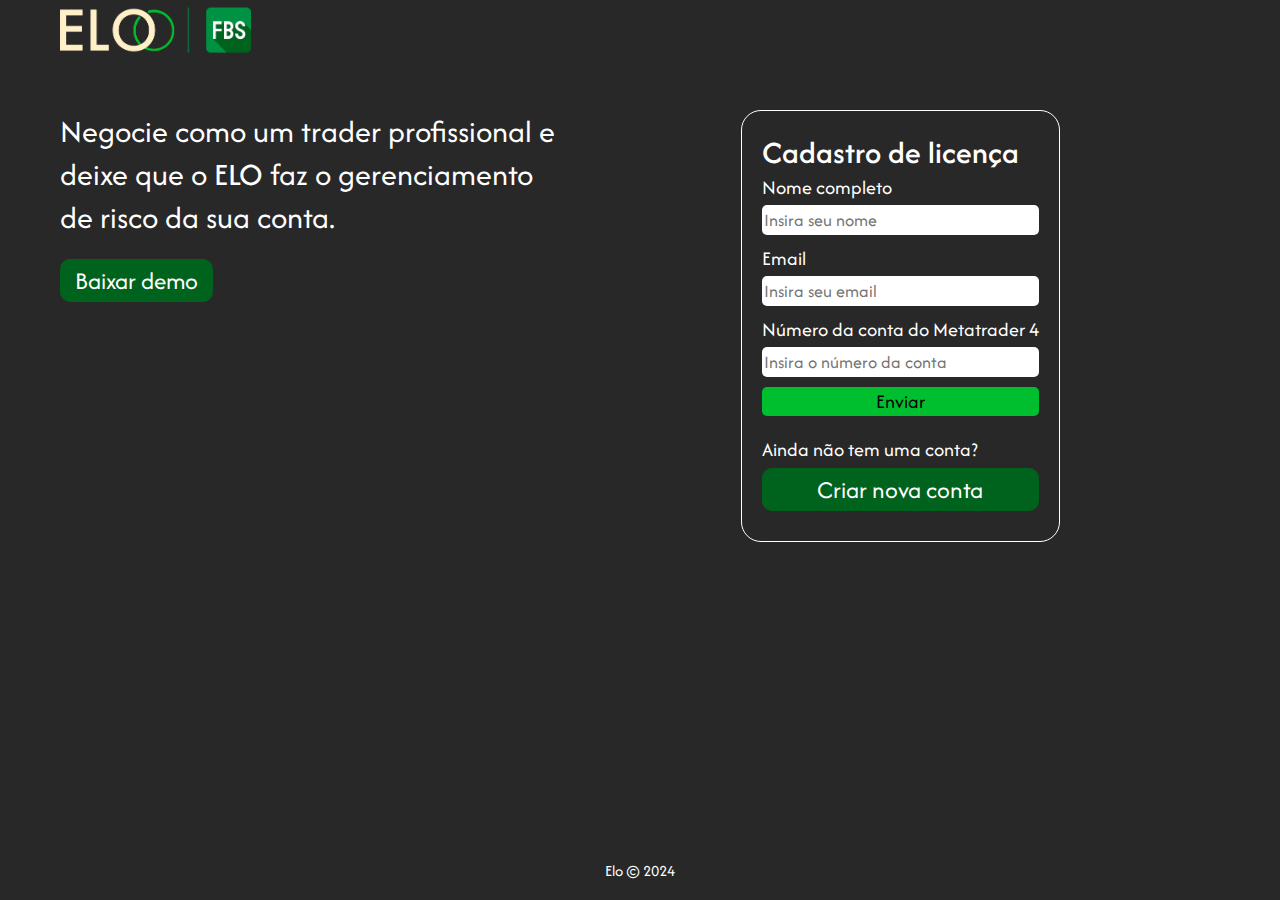
<file: index.html>
<!DOCTYPE html>
<html lang="en">
<head>
    <meta charset="UTF-8">
    <meta name="viewport" content="width=device-width, initial-scale=1.0">
    <title>Elo Trader</title>
    <link rel="stylesheet" href="styles.css">

    <meta property="og:title" content="Elo Trader" />
    <meta property="og:url" content="https://elotrading.online/" />
    <meta property="og:image" content="https://raw.githubusercontent.com/Tiagocys/elotrading/main/OG.png" />
    <meta property="og:description" content="Negocie como um trader profissional e deixe que o ELO Trader faz o gerenciamento de risco da sua conta." />

</head>
<body>
    <div id="page-container">
        <div id="content-wrap">
            <nav>
                <img src="img/logo-conjunta.png" alt="">
            </nav>
            <main>
                <div class="slogan">
                    <h1>Negocie como um trader profissional e deixe que o <span>ELO</span> faz o gerenciamento de risco da sua conta.</h1>
                    <a href="Elo Demo.ex4" download><button>Baixar demo</button></a>
                </div>
                <div class="cadastro">
                    <h1>Cadastro de licença</h1>
                    <form action="https://api.web3forms.com/submit" method="POST">
                        <input type="hidden" name="access_key" value="9d9d4480-e4dd-4be6-a774-e8f715058f6d">
                        <input type="hidden" name="subject" value="Cadastro">
                        <input type="hidden" name="from_name" value="Elo">
                        <input type="hidden" name="redirect" value="https://elotrading.online/obrigado.html"> 

                        <label for="nome">Nome completo</label>
                        <input required name="nome" id="nome" type="text" minlength="5" placeholder="Insira seu nome">
                        <label for="email">Email</label>
                        <input required name="email" id="email" type="email" placeholder="Insira seu email">
                        <label for="conta">Número da conta do Metatrader 4</label>
                        <input id="conta" name="conta" type="text" required placeholder="Insira o número da conta" oninput="this.value = this.value.replace(/[^0-9.]/g, '').replace(/(\..*?)\..*/g, '$1');" />
                        <button id="enviar">Enviar</button>
                    </form>
                    <div class="abrir-conta">
                        <p>Ainda não tem uma conta?</p>
                        <a href="https://fbs.partners?ibl=47822&ibp=7209644"><button class="abrir-conta-button">Criar nova conta</button></a>
                    </div>
                </div>
            </main>
        </div>
        <footer id="footer">
            <p>Elo © 2024</p>
        </footer>
      </div>
    
</body>
</html>
</file>
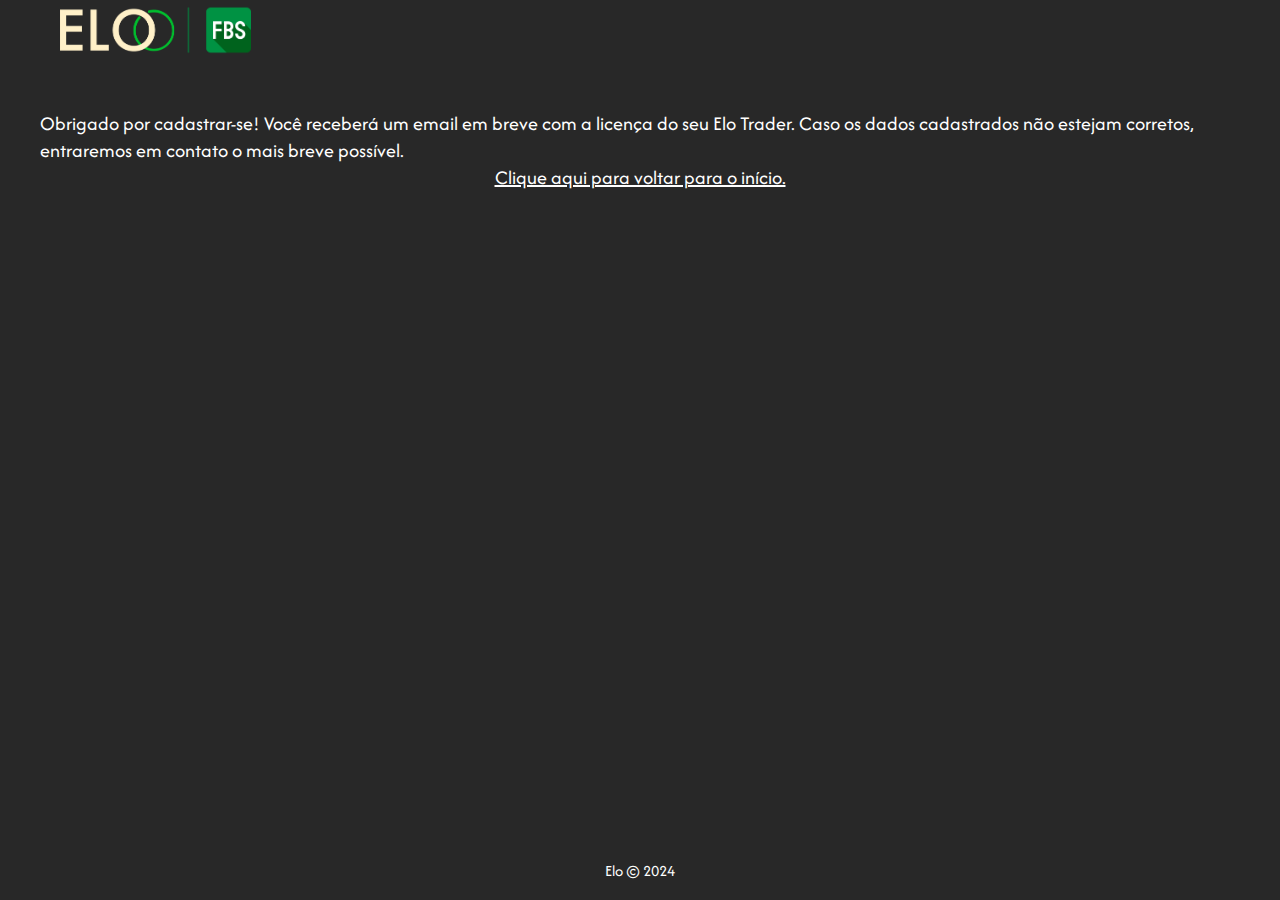
<file: obrigado.html>
<!DOCTYPE html>
<html lang="en">
<head>
    <meta charset="UTF-8">
    <meta name="viewport" content="width=device-width, initial-scale=1.0">
    <title>Elo</title>
    <link rel="stylesheet" href="styles.css">
</head>
<body>
    <div id="page-container">
        <div id="content-wrap">
            <nav>
                <img src="img/logo-conjunta.png" alt="">
            </nav>
            <main>
                <div class="obrigado">
                    <p>Obrigado por cadastrar-se! Você receberá um email em breve com a licença do seu Elo Trader. Caso os dados cadastrados não estejam corretos, entraremos em contato o mais breve possível.</p>
                    <a href="index.html"><p>Clique aqui para voltar para o início.</p></a>
                </div>
            </main>
        </div>
        <footer id="footer">
            <p>Elo © 2024</p>
        </footer>
      </div>
    <script src="app.js"></script>
</body>
</html>
</file>
<file: styles.css>
@import url('https://fonts.googleapis.com/css2?family=Open+Sans:ital,wght@0,300..800;1,300..800&display=swap');
@import url('https://fonts.googleapis.com/css2?family=Afacad:ital,wght@0,400..700;1,400..700&family=Open+Sans:ital,wght@0,300..800;1,300..800&display=swap');

* {
    margin: 0;
    font-family: afacad;
    color: white;
}

a {
    text-decoration: none;
}

body {
    background-color: rgba(0, 0, 0, 0.842);
}

button {
    color: black;
    cursor: pointer;
}

#page-container {
    position: relative;
    min-height: 100vh;
  }
  
  #content-wrap {
    padding-bottom: 2.5rem;    /* altura do rodapé */
  }
  
  #footer {
    position: absolute;
    bottom: 0;
    width: 100%;
    height: 2.5rem;            /* altura do rodapé */
    text-align: center;
}

nav {
    height: 60px;
    max-width: 1200px;
    margin: auto;
}

nav img {
    height: 100%;
    margin-left: 20px;
}

main {
    display: flex;
    max-width: 1200px;
    margin: 50px auto;
}

.slogan {
    max-width: 500px;
    margin-left: 20px
}

.slogan h1 {
    font-weight: 400;
}

.slogan span {
    color: white;
    font-weight: 450;
    font-family: afacad;
}

.slogan button, .abrir-conta button {
    margin-top: 20px;
    background-color: #00631d;
    border-radius: 10px;
    border: none;
    color: white;
    padding: 5px 15px;
    cursor: pointer;
    font-size: 25px;
}

.slogan button:hover, .abrir-conta button:hover {
    background-color: #00bf2e;
}

.cadastro {
    max-width: 400px;
    margin: auto;
    border-radius: 20px;
    border: 1px solid white;
    padding: 20px;
}

.cadastro h1 {
    font-weight: 500;
}

form input, form button, .abrir-conta-button {
    display: block;
    box-sizing: border-box;
    width: 100%;
    margin-top: 4px;
    margin-bottom: 10px;
}

form input {
    color: black;
    height: 30px;
    font-size: 18px;
    border-radius: 5px;
    border: none;
}

form label, button {
    font-size: 20px;
}

form button {
    background-color: #00bf2e;
    border: none;
    border-radius: 5px;
}

form button:hover {
    background-color: #00631d;
    color: white;
}

.abrir-conta {
    margin-top: 20px;
}

.abrir-conta p {
    font-size: 20px;
}

.abrir-conta button {
    margin-top: 5px;
}

form label img {
    max-width: 100%;
}

@media (max-width:830px) {
    main {
        flex-direction: column;
    }

    .slogan {
        margin-bottom: 40px;
        margin-right: 20px;
    }
}

/*--Obrigado*/

.obrigado p {
    font-size: 20px;
}

.obrigado a {
    text-align: center;
    text-decoration: underline;
}
</file>
